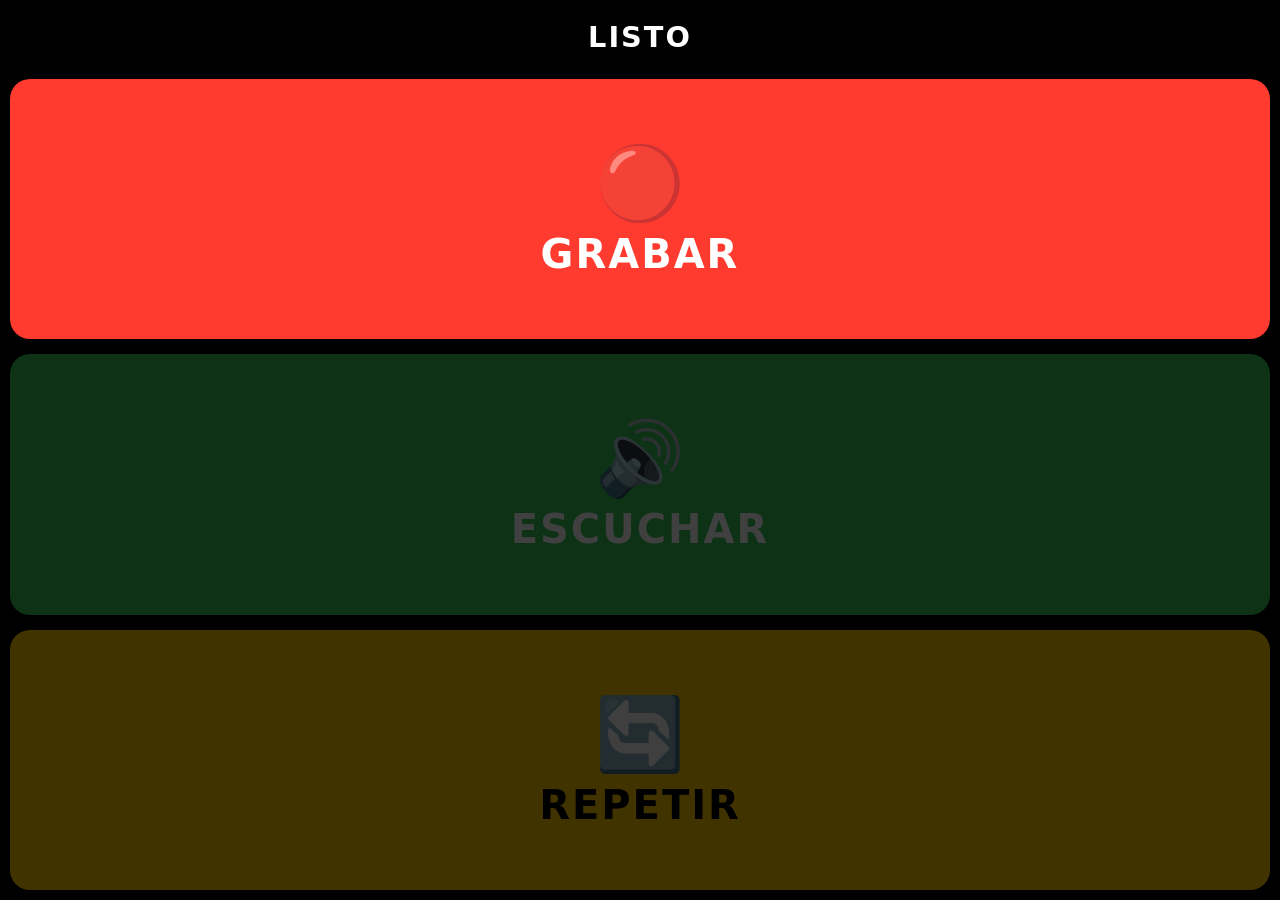
<file: v1/index.html>
<!DOCTYPE html>
<html lang="es">
<head>
    <meta charset="UTF-8">
    <meta name="viewport" content="width=device-width, initial-scale=1.0, maximum-scale=1.0, user-scalable=no">
    <title>Grabadora Auto</title>
    <link rel="stylesheet" href="style.css">
</head>
<body>
    <div class="app-container">
        <!-- Barra de estado con letra grande -->
        <div id="status-bar">LISTO</div>

        <!-- Botón Rojo -->
        <button id="btn-record" class="big-btn red-btn">
            <span class="icon">🔴</span>
            <span class="text" id="record-text">GRABAR</span>
        </button>

        <!-- Botón Verde -->
        <button id="btn-listen" class="big-btn green-btn" disabled>
            <span class="icon">🔊</span>
            <span class="text">ESCUCHAR</span>
        </button>

        <!-- Botón Amarillo -->
        <button id="btn-listen-again" class="big-btn yellow-btn" disabled>
            <span class="icon">🔄</span>
            <span class="text">REPETIR</span>
        </button>

        <!-- Reproductor oculto -->
        <audio id="audio-player" style="display:none;"></audio>
    </div>

    <script src="app.js"></script>
</body>
</html>
</file>
<file: v1/style.css>
* {
    box-sizing: border-box;
    margin: 0;
    padding: 0;
    font-family: system-ui, -apple-system, sans-serif;
    user-select: none; /* Evita que el texto se seleccione al tocarlo repetidamente */
}

body {
    background-color: #000; /* Fondo negro de alto contraste */
    height: 100vh; /* Ocupa toda la altura de la pantalla */
    overflow: hidden; /* Evita que la pantalla se desplace (scroll) */
}

.app-container {
    display: flex;
    flex-direction: column;
    height: 100%;
    padding: 10px;
    gap: 15px; /* Espacio entre botones */
}

#status-bar {
    color: #fff;
    text-align: center;
    font-size: 1.8rem;
    font-weight: 900;
    padding: 10px 0;
    text-transform: uppercase;
    letter-spacing: 2px;
}

/* Estilo base para los botones gigantes */
.big-btn {
    flex: 1; /* Hace que los botones se estiren y ocupen el mismo espacio vertical */
    border-radius: 20px;
    border: none;
    display: flex;
    flex-direction: column;
    align-items: center;
    justify-content: center;
    font-size: 2.5rem; /* Letras gigantes */
    font-weight: 900;
    box-shadow: 0 10px 0 rgba(0,0,0,0.5); /* Efecto 3D de botón pulsable */
    transition: transform 0.1s, box-shadow 0.1s, opacity 0.3s;
}

/* Efecto al presionar (hundimiento) */
.big-btn:active:not(:disabled) {
    transform: translateY(10px);
    box-shadow: 0 0 0 rgba(0,0,0,0.5);
}

/* Estilo cuando están desactivados */
.big-btn:disabled {
    opacity: 0.25;
    transform: none;
}

/* Tamaño de los íconos (Emojis) */
.icon {
    font-size: 4.5rem;
    margin-bottom: 5px;
}

.text {
    letter-spacing: 2px;
}

/* Colores específicos de alto contraste */
.red-btn {
    background-color: #ff3b30;
    color: white;
}

.green-btn {
    background-color: #34c759;
    color: white;
}

.yellow-btn {
    background-color: #ffcc00;
    color: black; /* Letras negras para mejor contraste en amarillo */
}
</file>
<file: v2/style.css>
* {
    box-sizing: border-box;
    margin: 0;
    padding: 0;
    font-family: system-ui, -apple-system, sans-serif;
    user-select: none; /* Evita que el texto se seleccione al tocarlo repetidamente */
}

body {
    background-color: #000; /* Fondo negro de alto contraste */
    height: 100vh; /* Ocupa toda la altura de la pantalla */
    overflow: hidden; /* Evita que la pantalla se desplace (scroll) */
}

.app-container {
    display: flex;
    flex-direction: column;
    height: 100%;
    padding: 10px;
    gap: 15px; /* Espacio entre botones */
}

#status-bar {
    color: #fff;
    text-align: center;
    font-size: 1.8rem;
    font-weight: 900;
    padding: 10px 0;
    text-transform: uppercase;
    letter-spacing: 2px;
}

/* Estilo base para los botones gigantes */
.big-btn {
    flex: 1; /* Hace que los botones se estiren y ocupen el mismo espacio vertical */
    border-radius: 20px;
    border: none;
    display: flex;
    flex-direction: column;
    align-items: center;
    justify-content: center;
    font-size: 2.5rem; /* Letras gigantes */
    font-weight: 900;
    box-shadow: 0 10px 0 rgba(0,0,0,0.5); /* Efecto 3D de botón pulsable */
    transition: transform 0.1s, box-shadow 0.1s, opacity 0.3s;
}

/* Efecto al presionar (hundimiento) */
.big-btn:active:not(:disabled) {
    transform: translateY(10px);
    box-shadow: 0 0 0 rgba(0,0,0,0.5);
}

/* Estilo cuando están desactivados */
.big-btn:disabled {
    opacity: 0.25;
    transform: none;
}

/* Tamaño de los íconos (Emojis) */
.icon {
    font-size: 4.5rem;
    margin-bottom: 5px;
}

.text {
    letter-spacing: 2px;
}

/* Colores específicos de alto contraste */
.red-btn {
    background-color: #ff3b30;
    color: white;
}

.green-btn {
    background-color: #34c759;
    color: white;
}

.yellow-btn {
    background-color: #ffcc00;
    color: black; /* Letras negras para mejor contraste en amarillo */
}
</file>
